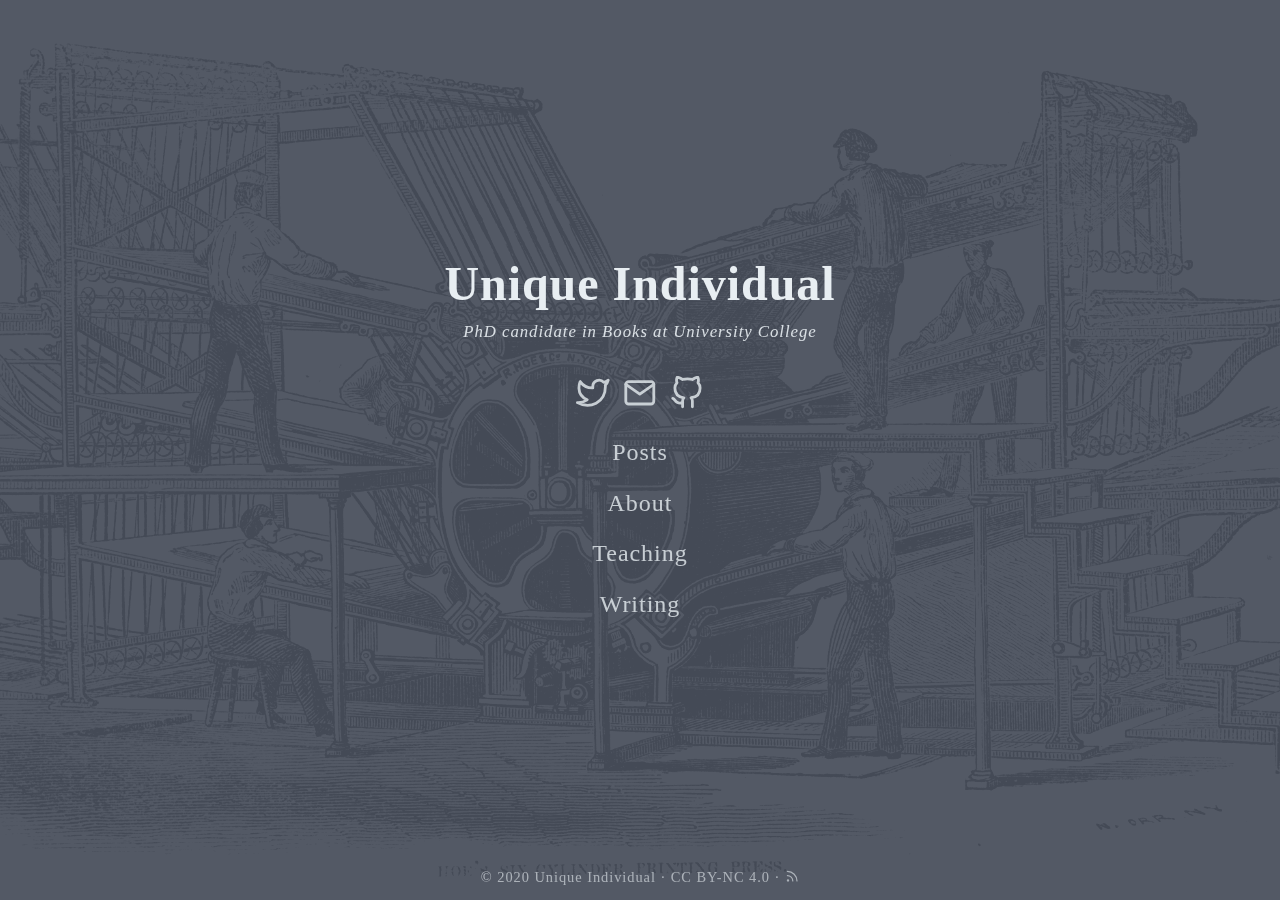
<file: index.html>
<!DOCTYPE html>
<html lang="en-us">

<head>
	<meta name="generator" content="Hugo 0.68.3" />
	<meta charset="UTF-8">
	<meta name="viewport" content="width=device-width, initial-scale=1.0">
	<meta http-equiv="X-UA-Compatible" content="ie=edge">
	<meta name="theme-color" content="#494f5c">
	<meta name="msapplication-TileColor" content="#494f5c">
<meta itemprop="name" content="Unique Individual">
<meta itemprop="description" content=""><meta property="og:title" content="Unique Individual" />
<meta property="og:description" content="" />
<meta property="og:type" content="website" />
<meta property="og:url" content="https://azl-test.github.io/" />
<meta property="og:updated_time" content="2020-02-18T16:29:14-05:00" />
<meta name="twitter:card" content="summary"/>
<meta name="twitter:title" content="Unique Individual"/>
<meta name="twitter:description" content=""/>


	
	<title>Unique Individual</title>
	<link rel="alternate" type="application/rss+xml" href="https://azl-test.github.io/index.xml" title="Unique Individual" />
	<link rel="stylesheet" href="https://azl-test.github.io/css/style.min.10100b4991b1752adf65e9f98d3289d9d4f69ef1ac0e769ec2768b72f749d157.css" integrity="sha256-EBALSZGxdSrfZen5jTKJ2dT2nvGsDnaewnaLcvdJ0Vc=" crossorigin="anonymous">
	<style>.bg-img {background-image: url('/Hoe%27s_six-cylinder_press.png');}</style>

	<style>.bg-img {background-image: url('/Hoe%27s_six-cylinder_press.png');}</style></head>

<body id="page">
	
	<div class="bg-img"></div>
	<div id="spotlight" class="animated fadeIn">
		<div id="home-center">
			<h1 id="home-title">Unique Individual</h1>
			<p id="home-subtitle">PhD candidate in Books at University College</p>
			<div id="home-social">
				<a href="https://twitter.com/" target="_blank" rel="noopener me" title="Twitter"><svg xmlns="http://www.w3.org/2000/svg" class="feather" width="24" height="24" viewBox="0 0 24 24" fill="none" stroke="currentColor" stroke-width="2" stroke-linecap="round" stroke-linejoin="round"><path d="M23 3a10.9 10.9 0 0 1-3.14 1.53 4.48 4.48 0 0 0-7.86 3v1A10.66 10.66 0 0 1 3 4s-4 9 5 13a11.64 11.64 0 0 1-7 2c9 5 20 0 20-11.5a4.5 4.5 0 0 0-.08-.83A7.72 7.72 0 0 0 23 3z"></path></svg></a><a href="alex.h.leslie@rutgers.edu" target="_blank" rel="noopener me" title="Email"><svg xmlns="http://www.w3.org/2000/svg" class="feather" width="24" height="24" viewBox="0 0 24 24" fill="none" stroke="currentColor" stroke-width="2" stroke-linecap="round" stroke-linejoin="round"><path d="M4 4h16c1.1 0 2 .9 2 2v12c0 1.1-.9 2-2 2H4c-1.1 0-2-.9-2-2V6c0-1.1.9-2 2-2z"></path><polyline points="22,6 12,13 2,6"></polyline></svg></a><a href="https://github.com/azl-test/" target="_blank" rel="noopener me" title="Github"><svg xmlns="http://www.w3.org/2000/svg" class="feather" width="24" height="24" viewBox="0 0 24 24" fill="none" stroke="currentColor" stroke-width="2" stroke-linecap="round" stroke-linejoin="round"><path d="M9 19c-5 1.5-5-2.5-7-3m14 6v-3.87a3.37 3.37 0 0 0-.94-2.61c3.14-.35 6.44-1.54 6.44-7A5.44 5.44 0 0 0 20 4.77 5.07 5.07 0 0 0 19.91 1S18.73.65 16 2.48a13.38 13.38 0 0 0-7 0C6.27.65 5.09 1 5.09 1A5.07 5.07 0 0 0 5 4.77a5.44 5.44 0 0 0-1.5 3.78c0 5.42 3.3 6.61 6.44 7A3.37 3.37 0 0 0 9 18.13V22"></path></svg></a>
			</div>
			<nav id="home-nav" class="site-nav">
				
				<a href="https://azl-test.github.io/posts/">Posts</a>
				<a href="https://azl-test.github.io/about">About</a>
				<a href="https://azl-test.github.io/teaching">Teaching</a>
				<a href="https://azl-test.github.io/writing">Writing</a>

			</nav>
		</div>
		<div id="home-footer">
			<p>
				&copy; 2020 <a href="https://azl-test.github.io/">Unique Individual</a> &#183; <a href="https://creativecommons.org/licenses/by-nc/4.0/" target="_blank" rel="noopener">CC BY-NC 4.0</a> &#183; <a href="https://azl-test.github.io/posts/index.xml" target="_blank" title="rss"><svg xmlns="http://www.w3.org/2000/svg" width="24" height="24" viewBox="0 0 24 24" fill="none" stroke="currentColor" stroke-width="2" stroke-linecap="round" stroke-linejoin="round" class="feather feather-rss"><path d="M4 11a9 9 0 0 1 9 9"></path><path d="M4 4a16 16 0 0 1 16 16"></path><circle cx="5" cy="19" r="1"></circle></svg></a>
			</p>
		</div>
	</div>


	<script src="https://azl-test.github.io/js/bundle.min.4a9a0ac3d2217822c7865b4161e6c2a71de1d70492264337755427898dd718f6.js" integrity="sha256-SpoKw9IheCLHhltBYebCpx3h1wSSJkM3dVQniY3XGPY=" crossorigin="anonymous"></script>
	

	<div class="bg-img"></div>
</body>

</html>
</file>
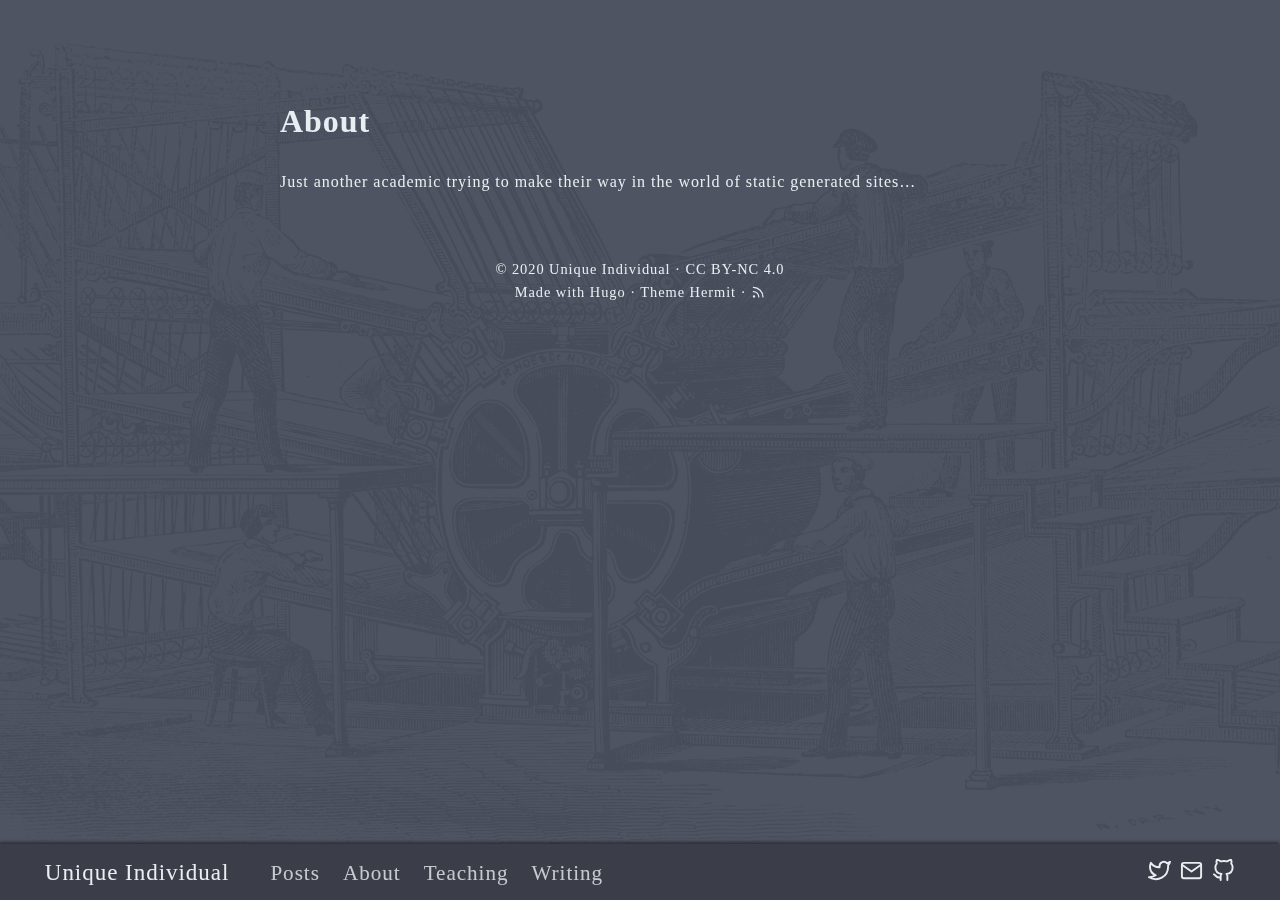
<file: about/index.html>
<!DOCTYPE html>
<html lang="en-us">

<head>
	<meta charset="UTF-8">
	<meta name="viewport" content="width=device-width, initial-scale=1.0">
	<meta http-equiv="X-UA-Compatible" content="ie=edge">
	<meta name="theme-color" content="#494f5c">
	<meta name="msapplication-TileColor" content="#494f5c">
<meta itemprop="name" content="About">
<meta itemprop="description" content="Just another academic trying to make their way in the world of static generated sites&hellip;">
<meta itemprop="datePublished" content="2020-02-18T16:29:14-05:00" />
<meta itemprop="dateModified" content="2020-02-18T16:29:14-05:00" />
<meta itemprop="wordCount" content="15">



<meta itemprop="keywords" content="" /><meta property="og:title" content="About" />
<meta property="og:description" content="Just another academic trying to make their way in the world of static generated sites&hellip;" />
<meta property="og:type" content="article" />
<meta property="og:url" content="https://azl-test.github.io/about/" />
<meta property="article:published_time" content="2020-02-18T16:29:14-05:00" />
<meta property="article:modified_time" content="2020-02-18T16:29:14-05:00" />
<meta name="twitter:card" content="summary"/>
<meta name="twitter:title" content="About"/>
<meta name="twitter:description" content="Just another academic trying to make their way in the world of static generated sites&hellip;"/>


	
	<title>About</title>
	<link rel="stylesheet" href="https://azl-test.github.io/css/style.min.10100b4991b1752adf65e9f98d3289d9d4f69ef1ac0e769ec2768b72f749d157.css" integrity="sha256-EBALSZGxdSrfZen5jTKJ2dT2nvGsDnaewnaLcvdJ0Vc=" crossorigin="anonymous">
	

	<style>.bg-img {background-image: url('/Hoe%27s_six-cylinder_press.png');}</style></head>

<body id="page">
	
	<header id="site-header" class="animated slideInUp faster">
		<div class="hdr-wrapper section-inner">
			<div class="hdr-left">
				<div class="site-branding">
					<a href="https://azl-test.github.io/">Unique Individual</a>
				</div>
				<nav class="site-nav hide-in-mobile">
					
				<a href="https://azl-test.github.io/posts/">Posts</a>
				<a href="https://azl-test.github.io/about">About</a>
				<a href="https://azl-test.github.io/teaching">Teaching</a>
				<a href="https://azl-test.github.io/writing">Writing</a>

				</nav>
			</div>
			<div class="hdr-right hdr-icons">
				<span class="hdr-social hide-in-mobile"><a href="https://twitter.com/" target="_blank" rel="noopener me" title="Twitter"><svg xmlns="http://www.w3.org/2000/svg" class="feather" width="24" height="24" viewBox="0 0 24 24" fill="none" stroke="currentColor" stroke-width="2" stroke-linecap="round" stroke-linejoin="round"><path d="M23 3a10.9 10.9 0 0 1-3.14 1.53 4.48 4.48 0 0 0-7.86 3v1A10.66 10.66 0 0 1 3 4s-4 9 5 13a11.64 11.64 0 0 1-7 2c9 5 20 0 20-11.5a4.5 4.5 0 0 0-.08-.83A7.72 7.72 0 0 0 23 3z"></path></svg></a><a href="alex.h.leslie@rutgers.edu" target="_blank" rel="noopener me" title="Email"><svg xmlns="http://www.w3.org/2000/svg" class="feather" width="24" height="24" viewBox="0 0 24 24" fill="none" stroke="currentColor" stroke-width="2" stroke-linecap="round" stroke-linejoin="round"><path d="M4 4h16c1.1 0 2 .9 2 2v12c0 1.1-.9 2-2 2H4c-1.1 0-2-.9-2-2V6c0-1.1.9-2 2-2z"></path><polyline points="22,6 12,13 2,6"></polyline></svg></a><a href="https://github.com/azl-test/" target="_blank" rel="noopener me" title="Github"><svg xmlns="http://www.w3.org/2000/svg" class="feather" width="24" height="24" viewBox="0 0 24 24" fill="none" stroke="currentColor" stroke-width="2" stroke-linecap="round" stroke-linejoin="round"><path d="M9 19c-5 1.5-5-2.5-7-3m14 6v-3.87a3.37 3.37 0 0 0-.94-2.61c3.14-.35 6.44-1.54 6.44-7A5.44 5.44 0 0 0 20 4.77 5.07 5.07 0 0 0 19.91 1S18.73.65 16 2.48a13.38 13.38 0 0 0-7 0C6.27.65 5.09 1 5.09 1A5.07 5.07 0 0 0 5 4.77a5.44 5.44 0 0 0-1.5 3.78c0 5.42 3.3 6.61 6.44 7A3.37 3.37 0 0 0 9 18.13V22"></path></svg></a></span><button id="menu-btn" class="hdr-btn" title="Menu"><svg xmlns="http://www.w3.org/2000/svg" width="24" height="24" viewBox="0 0 24 24" fill="none" stroke="currentColor" stroke-width="2" stroke-linecap="round" stroke-linejoin="round" class="feather feather-menu"><line x1="3" y1="12" x2="21" y2="12"></line><line x1="3" y1="6" x2="21" y2="6"></line><line x1="3" y1="18" x2="21" y2="18"></line></svg></button>
			</div>
		</div>
	</header>
	<div id="mobile-menu" class="animated fast">
		<ul>
			<li><a href="https://azl-test.github.io/posts/">Posts</a></li>
			<li><a href="https://azl-test.github.io/about">About</a></li>
			<li><a href="https://azl-test.github.io/teaching">Teaching</a></li>
			<li><a href="https://azl-test.github.io/writing">Writing</a></li>
		</ul>
	</div>


	<main class="site-main section-inner thin animated fadeIn faster">
		<h1>About</h1>
		<div class="content">
			<p>Just another academic trying to make their way in the world of static generated sites&hellip;</p>

		</div>
	</main>

	<footer id="site-footer" class="section-inner thin animated fadeIn faster">
		<p>&copy; 2020 <a href="https://azl-test.github.io/">Unique Individual</a> &#183; <a href="https://creativecommons.org/licenses/by-nc/4.0/" target="_blank" rel="noopener">CC BY-NC 4.0</a></p>
		<p>
			Made with <a href="https://gohugo.io/" target="_blank" rel="noopener">Hugo</a> &#183; Theme <a href="https://github.com/Track3/hermit" target="_blank" rel="noopener">Hermit</a> &#183; <a href="https://azl-test.github.io/posts/index.xml" target="_blank" title="rss"><svg xmlns="http://www.w3.org/2000/svg" width="24" height="24" viewBox="0 0 24 24" fill="none" stroke="currentColor" stroke-width="2" stroke-linecap="round" stroke-linejoin="round" class="feather feather-rss"><path d="M4 11a9 9 0 0 1 9 9"></path><path d="M4 4a16 16 0 0 1 16 16"></path><circle cx="5" cy="19" r="1"></circle></svg></a>
		</p>
	</footer>



	<script src="https://azl-test.github.io/js/bundle.min.4a9a0ac3d2217822c7865b4161e6c2a71de1d70492264337755427898dd718f6.js" integrity="sha256-SpoKw9IheCLHhltBYebCpx3h1wSSJkM3dVQniY3XGPY=" crossorigin="anonymous"></script>
	

	<div class="bg-img"></div>
</body>

</html>
</file>
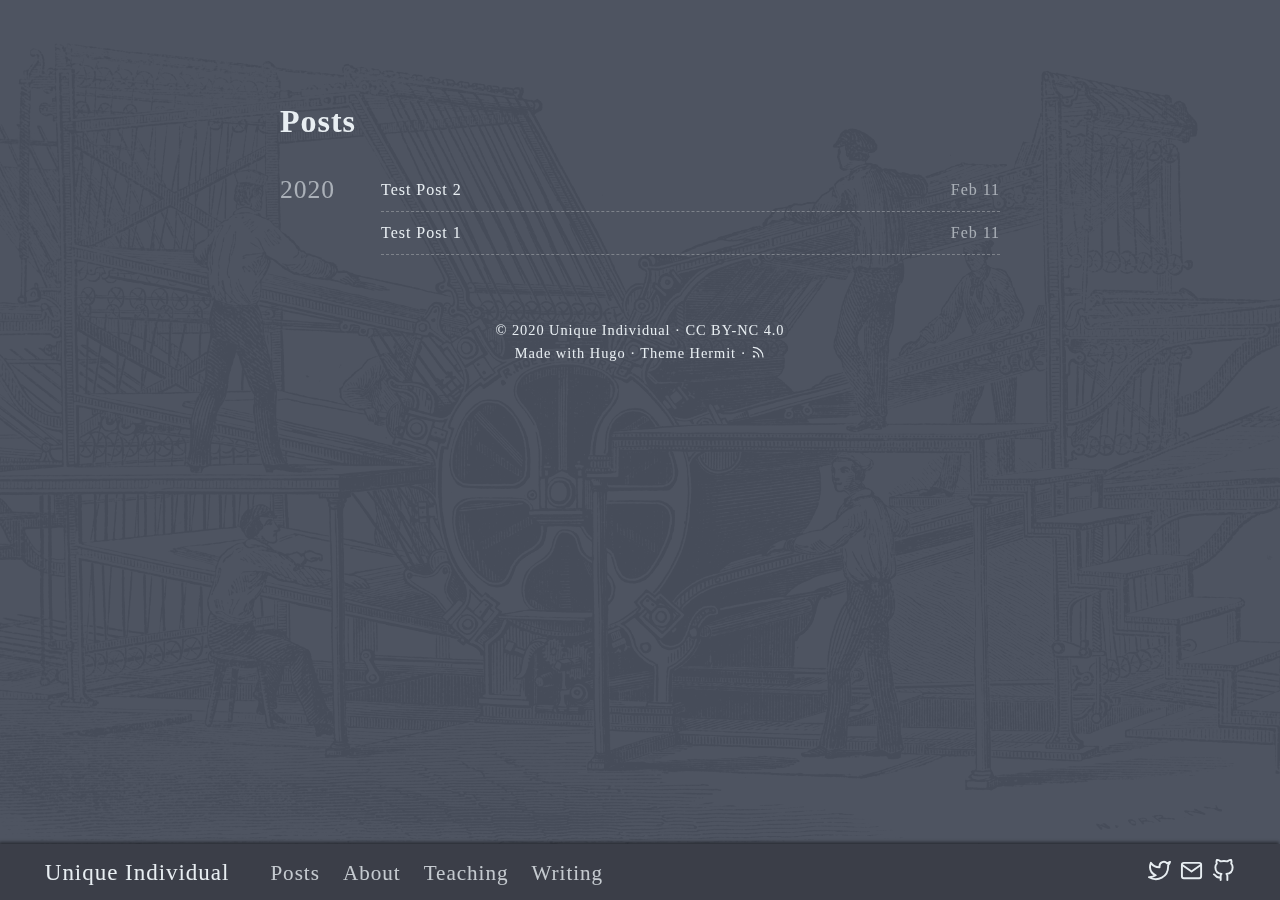
<file: posts/index.html>
<!DOCTYPE html>
<html lang="en-us">

<head>
	<meta charset="UTF-8">
	<meta name="viewport" content="width=device-width, initial-scale=1.0">
	<meta http-equiv="X-UA-Compatible" content="ie=edge">
	<meta name="theme-color" content="#494f5c">
	<meta name="msapplication-TileColor" content="#494f5c">
<meta itemprop="name" content="Posts">
<meta itemprop="description" content=""><meta property="og:title" content="Posts" />
<meta property="og:description" content="" />
<meta property="og:type" content="website" />
<meta property="og:url" content="https://azl-test.github.io/posts/" />
<meta property="og:updated_time" content="2020-02-11T10:51:01-05:00" />
<meta name="twitter:card" content="summary"/>
<meta name="twitter:title" content="Posts"/>
<meta name="twitter:description" content=""/>


	
	<title>Posts</title>
	<link rel="alternate" type="application/rss+xml" href="https://azl-test.github.io/posts/index.xml" title="Posts" />
	<link rel="stylesheet" href="https://azl-test.github.io/css/style.min.10100b4991b1752adf65e9f98d3289d9d4f69ef1ac0e769ec2768b72f749d157.css" integrity="sha256-EBALSZGxdSrfZen5jTKJ2dT2nvGsDnaewnaLcvdJ0Vc=" crossorigin="anonymous">

	<style>.bg-img {background-image: url('/Hoe%27s_six-cylinder_press.png');}</style></head>

<body id="page">
	
	<header id="site-header" class="animated slideInUp faster">
		<div class="hdr-wrapper section-inner">
			<div class="hdr-left">
				<div class="site-branding">
					<a href="https://azl-test.github.io/">Unique Individual</a>
				</div>
				<nav class="site-nav hide-in-mobile">
					
				<a href="https://azl-test.github.io/posts/">Posts</a>
				<a href="https://azl-test.github.io/about">About</a>
				<a href="https://azl-test.github.io/teaching">Teaching</a>
				<a href="https://azl-test.github.io/writing">Writing</a>

				</nav>
			</div>
			<div class="hdr-right hdr-icons">
				<span class="hdr-social hide-in-mobile"><a href="https://twitter.com/" target="_blank" rel="noopener me" title="Twitter"><svg xmlns="http://www.w3.org/2000/svg" class="feather" width="24" height="24" viewBox="0 0 24 24" fill="none" stroke="currentColor" stroke-width="2" stroke-linecap="round" stroke-linejoin="round"><path d="M23 3a10.9 10.9 0 0 1-3.14 1.53 4.48 4.48 0 0 0-7.86 3v1A10.66 10.66 0 0 1 3 4s-4 9 5 13a11.64 11.64 0 0 1-7 2c9 5 20 0 20-11.5a4.5 4.5 0 0 0-.08-.83A7.72 7.72 0 0 0 23 3z"></path></svg></a><a href="alex.h.leslie@rutgers.edu" target="_blank" rel="noopener me" title="Email"><svg xmlns="http://www.w3.org/2000/svg" class="feather" width="24" height="24" viewBox="0 0 24 24" fill="none" stroke="currentColor" stroke-width="2" stroke-linecap="round" stroke-linejoin="round"><path d="M4 4h16c1.1 0 2 .9 2 2v12c0 1.1-.9 2-2 2H4c-1.1 0-2-.9-2-2V6c0-1.1.9-2 2-2z"></path><polyline points="22,6 12,13 2,6"></polyline></svg></a><a href="https://github.com/azl-test/" target="_blank" rel="noopener me" title="Github"><svg xmlns="http://www.w3.org/2000/svg" class="feather" width="24" height="24" viewBox="0 0 24 24" fill="none" stroke="currentColor" stroke-width="2" stroke-linecap="round" stroke-linejoin="round"><path d="M9 19c-5 1.5-5-2.5-7-3m14 6v-3.87a3.37 3.37 0 0 0-.94-2.61c3.14-.35 6.44-1.54 6.44-7A5.44 5.44 0 0 0 20 4.77 5.07 5.07 0 0 0 19.91 1S18.73.65 16 2.48a13.38 13.38 0 0 0-7 0C6.27.65 5.09 1 5.09 1A5.07 5.07 0 0 0 5 4.77a5.44 5.44 0 0 0-1.5 3.78c0 5.42 3.3 6.61 6.44 7A3.37 3.37 0 0 0 9 18.13V22"></path></svg></a></span><button id="menu-btn" class="hdr-btn" title="Menu"><svg xmlns="http://www.w3.org/2000/svg" width="24" height="24" viewBox="0 0 24 24" fill="none" stroke="currentColor" stroke-width="2" stroke-linecap="round" stroke-linejoin="round" class="feather feather-menu"><line x1="3" y1="12" x2="21" y2="12"></line><line x1="3" y1="6" x2="21" y2="6"></line><line x1="3" y1="18" x2="21" y2="18"></line></svg></button>
			</div>
		</div>
	</header>
	<div id="mobile-menu" class="animated fast">
		<ul>
			<li><a href="https://azl-test.github.io/posts/">Posts</a></li>
			<li><a href="https://azl-test.github.io/about">About</a></li>
			<li><a href="https://azl-test.github.io/teaching">Teaching</a></li>
			<li><a href="https://azl-test.github.io/writing">Writing</a></li>
		</ul>
	</div>


	<main class="site-main section-inner thin animated fadeIn faster">
		<h1>Posts</h1>
		<div class="posts-group">
			<div class="post-year" id="2020">2020</div>
			<ul class="posts-list">
				<li class="post-item">
					<a href="https://azl-test.github.io/posts/test-post-2/">
						<span class="post-title">Test Post 2</span>
						<span class="post-day">Feb 11</span>
					</a>
				</li>
				<li class="post-item">
					<a href="https://azl-test.github.io/posts/test-post-1/">
						<span class="post-title">Test Post 1</span>
						<span class="post-day">Feb 11</span>
					</a>
				</li>
			</ul>
		</div>
	</main>

	<footer id="site-footer" class="section-inner thin animated fadeIn faster">
		<p>&copy; 2020 <a href="https://azl-test.github.io/">Unique Individual</a> &#183; <a href="https://creativecommons.org/licenses/by-nc/4.0/" target="_blank" rel="noopener">CC BY-NC 4.0</a></p>
		<p>
			Made with <a href="https://gohugo.io/" target="_blank" rel="noopener">Hugo</a> &#183; Theme <a href="https://github.com/Track3/hermit" target="_blank" rel="noopener">Hermit</a> &#183; <a href="https://azl-test.github.io/posts/index.xml" target="_blank" title="rss"><svg xmlns="http://www.w3.org/2000/svg" width="24" height="24" viewBox="0 0 24 24" fill="none" stroke="currentColor" stroke-width="2" stroke-linecap="round" stroke-linejoin="round" class="feather feather-rss"><path d="M4 11a9 9 0 0 1 9 9"></path><path d="M4 4a16 16 0 0 1 16 16"></path><circle cx="5" cy="19" r="1"></circle></svg></a>
		</p>
	</footer>



	<script src="https://azl-test.github.io/js/bundle.min.4a9a0ac3d2217822c7865b4161e6c2a71de1d70492264337755427898dd718f6.js" integrity="sha256-SpoKw9IheCLHhltBYebCpx3h1wSSJkM3dVQniY3XGPY=" crossorigin="anonymous"></script>
	

	<div class="bg-img"></div>
</body>

</html>
</file>
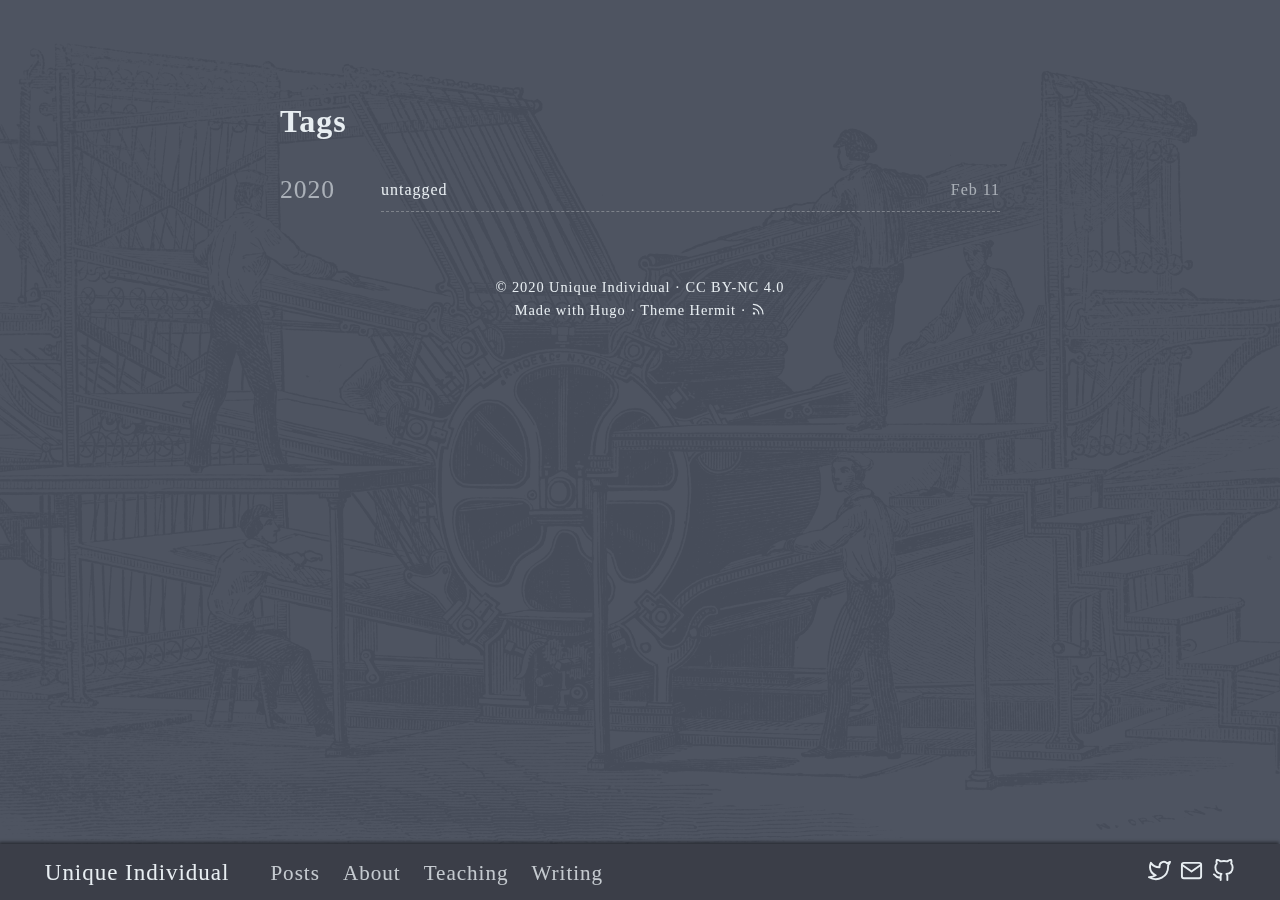
<file: tags/index.html>
<!DOCTYPE html>
<html lang="en-us">

<head>
	<meta charset="UTF-8">
	<meta name="viewport" content="width=device-width, initial-scale=1.0">
	<meta http-equiv="X-UA-Compatible" content="ie=edge">
	<meta name="theme-color" content="#494f5c">
	<meta name="msapplication-TileColor" content="#494f5c">
<meta itemprop="name" content="Tags">
<meta itemprop="description" content=""><meta property="og:title" content="Tags" />
<meta property="og:description" content="" />
<meta property="og:type" content="website" />
<meta property="og:url" content="https://azl-test.github.io/tags/" />
<meta property="og:updated_time" content="2020-02-11T10:51:01-05:00" />
<meta name="twitter:card" content="summary"/>
<meta name="twitter:title" content="Tags"/>
<meta name="twitter:description" content=""/>


	
	<title>Tags</title>
	<link rel="alternate" type="application/rss+xml" href="https://azl-test.github.io/tags/index.xml" title="Tags" />
	<link rel="stylesheet" href="https://azl-test.github.io/css/style.min.10100b4991b1752adf65e9f98d3289d9d4f69ef1ac0e769ec2768b72f749d157.css" integrity="sha256-EBALSZGxdSrfZen5jTKJ2dT2nvGsDnaewnaLcvdJ0Vc=" crossorigin="anonymous">

	<style>.bg-img {background-image: url('/Hoe%27s_six-cylinder_press.png');}</style></head>

<body id="page">
	
	<header id="site-header" class="animated slideInUp faster">
		<div class="hdr-wrapper section-inner">
			<div class="hdr-left">
				<div class="site-branding">
					<a href="https://azl-test.github.io/">Unique Individual</a>
				</div>
				<nav class="site-nav hide-in-mobile">
					
				<a href="https://azl-test.github.io/posts/">Posts</a>
				<a href="https://azl-test.github.io/about">About</a>
				<a href="https://azl-test.github.io/teaching">Teaching</a>
				<a href="https://azl-test.github.io/writing">Writing</a>

				</nav>
			</div>
			<div class="hdr-right hdr-icons">
				<span class="hdr-social hide-in-mobile"><a href="https://twitter.com/" target="_blank" rel="noopener me" title="Twitter"><svg xmlns="http://www.w3.org/2000/svg" class="feather" width="24" height="24" viewBox="0 0 24 24" fill="none" stroke="currentColor" stroke-width="2" stroke-linecap="round" stroke-linejoin="round"><path d="M23 3a10.9 10.9 0 0 1-3.14 1.53 4.48 4.48 0 0 0-7.86 3v1A10.66 10.66 0 0 1 3 4s-4 9 5 13a11.64 11.64 0 0 1-7 2c9 5 20 0 20-11.5a4.5 4.5 0 0 0-.08-.83A7.72 7.72 0 0 0 23 3z"></path></svg></a><a href="alex.h.leslie@rutgers.edu" target="_blank" rel="noopener me" title="Email"><svg xmlns="http://www.w3.org/2000/svg" class="feather" width="24" height="24" viewBox="0 0 24 24" fill="none" stroke="currentColor" stroke-width="2" stroke-linecap="round" stroke-linejoin="round"><path d="M4 4h16c1.1 0 2 .9 2 2v12c0 1.1-.9 2-2 2H4c-1.1 0-2-.9-2-2V6c0-1.1.9-2 2-2z"></path><polyline points="22,6 12,13 2,6"></polyline></svg></a><a href="https://github.com/azl-test/" target="_blank" rel="noopener me" title="Github"><svg xmlns="http://www.w3.org/2000/svg" class="feather" width="24" height="24" viewBox="0 0 24 24" fill="none" stroke="currentColor" stroke-width="2" stroke-linecap="round" stroke-linejoin="round"><path d="M9 19c-5 1.5-5-2.5-7-3m14 6v-3.87a3.37 3.37 0 0 0-.94-2.61c3.14-.35 6.44-1.54 6.44-7A5.44 5.44 0 0 0 20 4.77 5.07 5.07 0 0 0 19.91 1S18.73.65 16 2.48a13.38 13.38 0 0 0-7 0C6.27.65 5.09 1 5.09 1A5.07 5.07 0 0 0 5 4.77a5.44 5.44 0 0 0-1.5 3.78c0 5.42 3.3 6.61 6.44 7A3.37 3.37 0 0 0 9 18.13V22"></path></svg></a></span><button id="menu-btn" class="hdr-btn" title="Menu"><svg xmlns="http://www.w3.org/2000/svg" width="24" height="24" viewBox="0 0 24 24" fill="none" stroke="currentColor" stroke-width="2" stroke-linecap="round" stroke-linejoin="round" class="feather feather-menu"><line x1="3" y1="12" x2="21" y2="12"></line><line x1="3" y1="6" x2="21" y2="6"></line><line x1="3" y1="18" x2="21" y2="18"></line></svg></button>
			</div>
		</div>
	</header>
	<div id="mobile-menu" class="animated fast">
		<ul>
			<li><a href="https://azl-test.github.io/posts/">Posts</a></li>
			<li><a href="https://azl-test.github.io/about">About</a></li>
			<li><a href="https://azl-test.github.io/teaching">Teaching</a></li>
			<li><a href="https://azl-test.github.io/writing">Writing</a></li>
		</ul>
	</div>


	<main class="site-main section-inner thin animated fadeIn faster">
		<h1>Tags</h1>
		<div class="posts-group">
			<div class="post-year" id="2020">2020</div>
			<ul class="posts-list">
				<li class="post-item">
					<a href="https://azl-test.github.io/tags/untagged/">
						<span class="post-title">untagged</span>
						<span class="post-day">Feb 11</span>
					</a>
				</li>
			</ul>
		</div>
	</main>

	<footer id="site-footer" class="section-inner thin animated fadeIn faster">
		<p>&copy; 2020 <a href="https://azl-test.github.io/">Unique Individual</a> &#183; <a href="https://creativecommons.org/licenses/by-nc/4.0/" target="_blank" rel="noopener">CC BY-NC 4.0</a></p>
		<p>
			Made with <a href="https://gohugo.io/" target="_blank" rel="noopener">Hugo</a> &#183; Theme <a href="https://github.com/Track3/hermit" target="_blank" rel="noopener">Hermit</a> &#183; <a href="https://azl-test.github.io/posts/index.xml" target="_blank" title="rss"><svg xmlns="http://www.w3.org/2000/svg" width="24" height="24" viewBox="0 0 24 24" fill="none" stroke="currentColor" stroke-width="2" stroke-linecap="round" stroke-linejoin="round" class="feather feather-rss"><path d="M4 11a9 9 0 0 1 9 9"></path><path d="M4 4a16 16 0 0 1 16 16"></path><circle cx="5" cy="19" r="1"></circle></svg></a>
		</p>
	</footer>



	<script src="https://azl-test.github.io/js/bundle.min.4a9a0ac3d2217822c7865b4161e6c2a71de1d70492264337755427898dd718f6.js" integrity="sha256-SpoKw9IheCLHhltBYebCpx3h1wSSJkM3dVQniY3XGPY=" crossorigin="anonymous"></script>
	

	<div class="bg-img"></div>
</body>

</html>
</file>
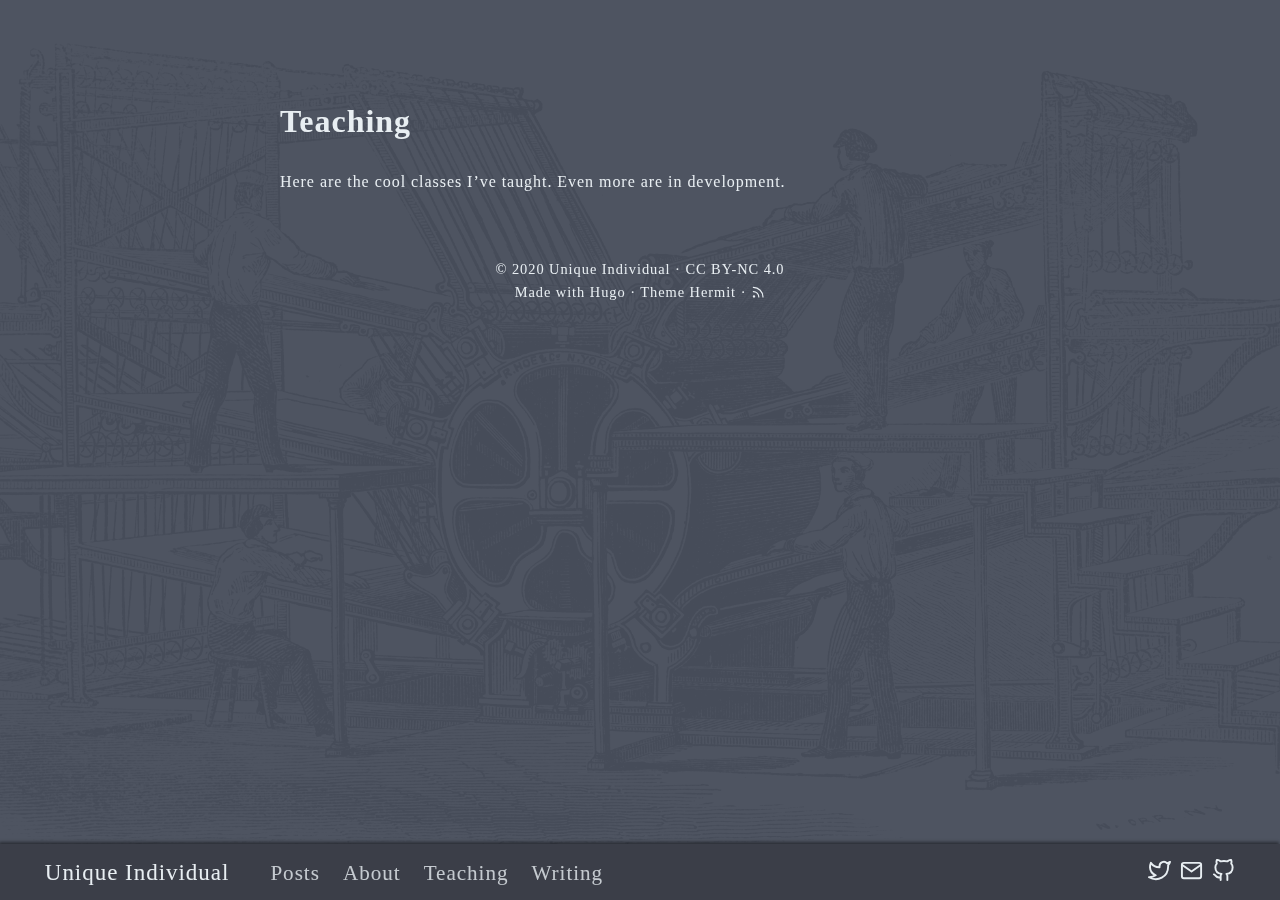
<file: teaching/index.html>
<!DOCTYPE html>
<html lang="en-us">

<head>
	<meta charset="UTF-8">
	<meta name="viewport" content="width=device-width, initial-scale=1.0">
	<meta http-equiv="X-UA-Compatible" content="ie=edge">
	<meta name="theme-color" content="#494f5c">
	<meta name="msapplication-TileColor" content="#494f5c">
<meta itemprop="name" content="Teaching">
<meta itemprop="description" content="Here are the cool classes I&rsquo;ve taught. Even more are in development.">
<meta itemprop="datePublished" content="2020-02-11T10:51:16-05:00" />
<meta itemprop="dateModified" content="2020-02-11T10:51:16-05:00" />
<meta itemprop="wordCount" content="12">



<meta itemprop="keywords" content="" /><meta property="og:title" content="Teaching" />
<meta property="og:description" content="Here are the cool classes I&rsquo;ve taught. Even more are in development." />
<meta property="og:type" content="article" />
<meta property="og:url" content="https://azl-test.github.io/teaching/" />
<meta property="article:published_time" content="2020-02-11T10:51:16-05:00" />
<meta property="article:modified_time" content="2020-02-11T10:51:16-05:00" />
<meta name="twitter:card" content="summary"/>
<meta name="twitter:title" content="Teaching"/>
<meta name="twitter:description" content="Here are the cool classes I&rsquo;ve taught. Even more are in development."/>


	
	<title>Teaching</title>
	<link rel="stylesheet" href="https://azl-test.github.io/css/style.min.10100b4991b1752adf65e9f98d3289d9d4f69ef1ac0e769ec2768b72f749d157.css" integrity="sha256-EBALSZGxdSrfZen5jTKJ2dT2nvGsDnaewnaLcvdJ0Vc=" crossorigin="anonymous">
	

	<style>.bg-img {background-image: url('/Hoe%27s_six-cylinder_press.png');}</style></head>

<body id="page">
	
	<header id="site-header" class="animated slideInUp faster">
		<div class="hdr-wrapper section-inner">
			<div class="hdr-left">
				<div class="site-branding">
					<a href="https://azl-test.github.io/">Unique Individual</a>
				</div>
				<nav class="site-nav hide-in-mobile">
					
				<a href="https://azl-test.github.io/posts/">Posts</a>
				<a href="https://azl-test.github.io/about">About</a>
				<a href="https://azl-test.github.io/teaching">Teaching</a>
				<a href="https://azl-test.github.io/writing">Writing</a>

				</nav>
			</div>
			<div class="hdr-right hdr-icons">
				<span class="hdr-social hide-in-mobile"><a href="https://twitter.com/" target="_blank" rel="noopener me" title="Twitter"><svg xmlns="http://www.w3.org/2000/svg" class="feather" width="24" height="24" viewBox="0 0 24 24" fill="none" stroke="currentColor" stroke-width="2" stroke-linecap="round" stroke-linejoin="round"><path d="M23 3a10.9 10.9 0 0 1-3.14 1.53 4.48 4.48 0 0 0-7.86 3v1A10.66 10.66 0 0 1 3 4s-4 9 5 13a11.64 11.64 0 0 1-7 2c9 5 20 0 20-11.5a4.5 4.5 0 0 0-.08-.83A7.72 7.72 0 0 0 23 3z"></path></svg></a><a href="alex.h.leslie@rutgers.edu" target="_blank" rel="noopener me" title="Email"><svg xmlns="http://www.w3.org/2000/svg" class="feather" width="24" height="24" viewBox="0 0 24 24" fill="none" stroke="currentColor" stroke-width="2" stroke-linecap="round" stroke-linejoin="round"><path d="M4 4h16c1.1 0 2 .9 2 2v12c0 1.1-.9 2-2 2H4c-1.1 0-2-.9-2-2V6c0-1.1.9-2 2-2z"></path><polyline points="22,6 12,13 2,6"></polyline></svg></a><a href="https://github.com/azl-test/" target="_blank" rel="noopener me" title="Github"><svg xmlns="http://www.w3.org/2000/svg" class="feather" width="24" height="24" viewBox="0 0 24 24" fill="none" stroke="currentColor" stroke-width="2" stroke-linecap="round" stroke-linejoin="round"><path d="M9 19c-5 1.5-5-2.5-7-3m14 6v-3.87a3.37 3.37 0 0 0-.94-2.61c3.14-.35 6.44-1.54 6.44-7A5.44 5.44 0 0 0 20 4.77 5.07 5.07 0 0 0 19.91 1S18.73.65 16 2.48a13.38 13.38 0 0 0-7 0C6.27.65 5.09 1 5.09 1A5.07 5.07 0 0 0 5 4.77a5.44 5.44 0 0 0-1.5 3.78c0 5.42 3.3 6.61 6.44 7A3.37 3.37 0 0 0 9 18.13V22"></path></svg></a></span><button id="menu-btn" class="hdr-btn" title="Menu"><svg xmlns="http://www.w3.org/2000/svg" width="24" height="24" viewBox="0 0 24 24" fill="none" stroke="currentColor" stroke-width="2" stroke-linecap="round" stroke-linejoin="round" class="feather feather-menu"><line x1="3" y1="12" x2="21" y2="12"></line><line x1="3" y1="6" x2="21" y2="6"></line><line x1="3" y1="18" x2="21" y2="18"></line></svg></button>
			</div>
		</div>
	</header>
	<div id="mobile-menu" class="animated fast">
		<ul>
			<li><a href="https://azl-test.github.io/posts/">Posts</a></li>
			<li><a href="https://azl-test.github.io/about">About</a></li>
			<li><a href="https://azl-test.github.io/teaching">Teaching</a></li>
			<li><a href="https://azl-test.github.io/writing">Writing</a></li>
		</ul>
	</div>


	<main class="site-main section-inner thin animated fadeIn faster">
		<h1>Teaching</h1>
		<div class="content">
			<p>Here are the cool classes I&rsquo;ve taught. Even more are in development.</p>

		</div>
	</main>

	<footer id="site-footer" class="section-inner thin animated fadeIn faster">
		<p>&copy; 2020 <a href="https://azl-test.github.io/">Unique Individual</a> &#183; <a href="https://creativecommons.org/licenses/by-nc/4.0/" target="_blank" rel="noopener">CC BY-NC 4.0</a></p>
		<p>
			Made with <a href="https://gohugo.io/" target="_blank" rel="noopener">Hugo</a> &#183; Theme <a href="https://github.com/Track3/hermit" target="_blank" rel="noopener">Hermit</a> &#183; <a href="https://azl-test.github.io/posts/index.xml" target="_blank" title="rss"><svg xmlns="http://www.w3.org/2000/svg" width="24" height="24" viewBox="0 0 24 24" fill="none" stroke="currentColor" stroke-width="2" stroke-linecap="round" stroke-linejoin="round" class="feather feather-rss"><path d="M4 11a9 9 0 0 1 9 9"></path><path d="M4 4a16 16 0 0 1 16 16"></path><circle cx="5" cy="19" r="1"></circle></svg></a>
		</p>
	</footer>



	<script src="https://azl-test.github.io/js/bundle.min.4a9a0ac3d2217822c7865b4161e6c2a71de1d70492264337755427898dd718f6.js" integrity="sha256-SpoKw9IheCLHhltBYebCpx3h1wSSJkM3dVQniY3XGPY=" crossorigin="anonymous"></script>
	

	<div class="bg-img"></div>
</body>

</html>
</file>
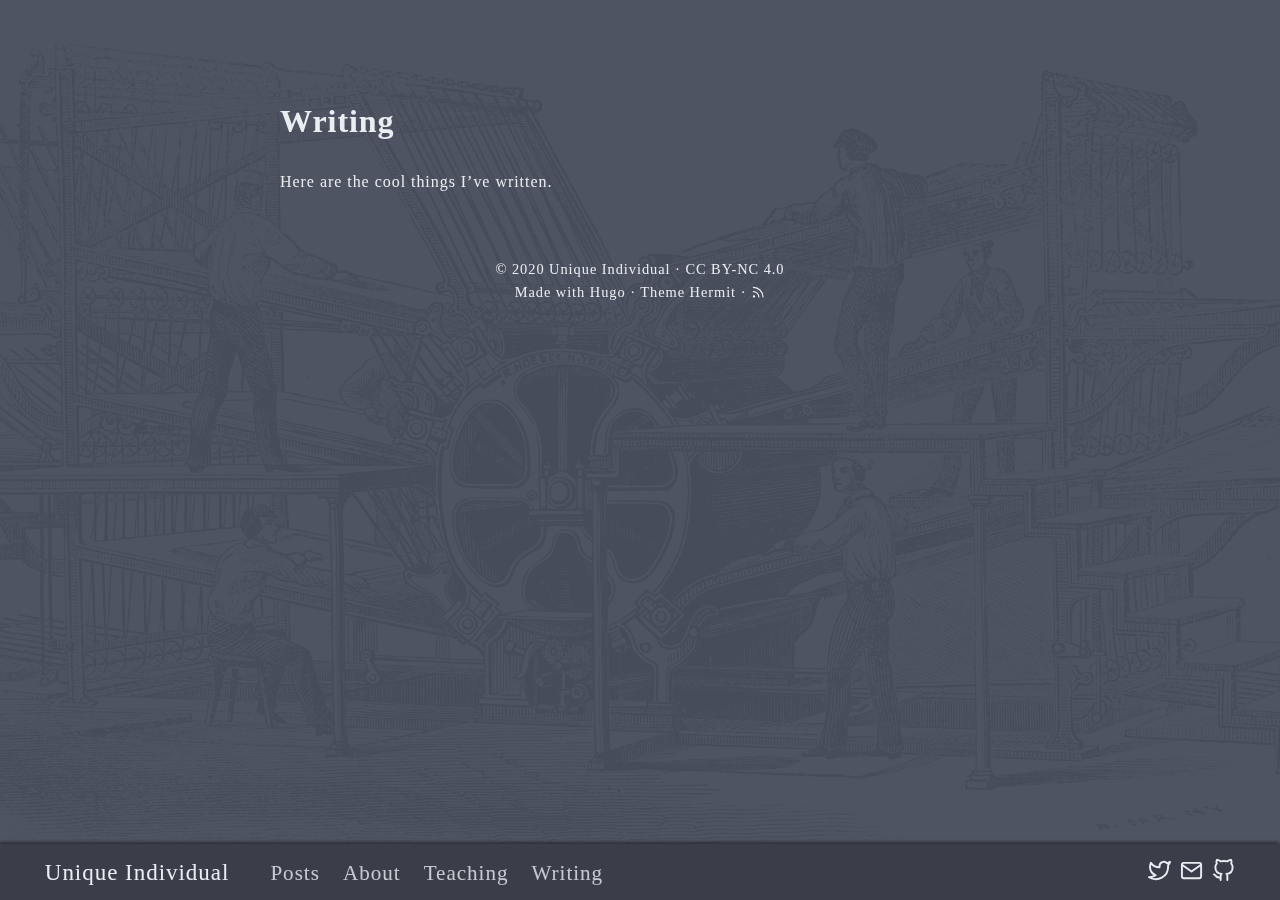
<file: writing/index.html>
<!DOCTYPE html>
<html lang="en-us">

<head>
	<meta charset="UTF-8">
	<meta name="viewport" content="width=device-width, initial-scale=1.0">
	<meta http-equiv="X-UA-Compatible" content="ie=edge">
	<meta name="theme-color" content="#494f5c">
	<meta name="msapplication-TileColor" content="#494f5c">
<meta itemprop="name" content="Writing">
<meta itemprop="description" content="Here are the cool things I&rsquo;ve written.">
<meta itemprop="datePublished" content="2020-02-11T10:51:19-05:00" />
<meta itemprop="dateModified" content="2020-02-11T10:51:19-05:00" />
<meta itemprop="wordCount" content="7">



<meta itemprop="keywords" content="" /><meta property="og:title" content="Writing" />
<meta property="og:description" content="Here are the cool things I&rsquo;ve written." />
<meta property="og:type" content="article" />
<meta property="og:url" content="https://azl-test.github.io/writing/" />
<meta property="article:published_time" content="2020-02-11T10:51:19-05:00" />
<meta property="article:modified_time" content="2020-02-11T10:51:19-05:00" />
<meta name="twitter:card" content="summary"/>
<meta name="twitter:title" content="Writing"/>
<meta name="twitter:description" content="Here are the cool things I&rsquo;ve written."/>


	
	<title>Writing</title>
	<link rel="stylesheet" href="https://azl-test.github.io/css/style.min.10100b4991b1752adf65e9f98d3289d9d4f69ef1ac0e769ec2768b72f749d157.css" integrity="sha256-EBALSZGxdSrfZen5jTKJ2dT2nvGsDnaewnaLcvdJ0Vc=" crossorigin="anonymous">
	

	<style>.bg-img {background-image: url('/Hoe%27s_six-cylinder_press.png');}</style></head>

<body id="page">
	
	<header id="site-header" class="animated slideInUp faster">
		<div class="hdr-wrapper section-inner">
			<div class="hdr-left">
				<div class="site-branding">
					<a href="https://azl-test.github.io/">Unique Individual</a>
				</div>
				<nav class="site-nav hide-in-mobile">
					
				<a href="https://azl-test.github.io/posts/">Posts</a>
				<a href="https://azl-test.github.io/about">About</a>
				<a href="https://azl-test.github.io/teaching">Teaching</a>
				<a href="https://azl-test.github.io/writing">Writing</a>

				</nav>
			</div>
			<div class="hdr-right hdr-icons">
				<span class="hdr-social hide-in-mobile"><a href="https://twitter.com/" target="_blank" rel="noopener me" title="Twitter"><svg xmlns="http://www.w3.org/2000/svg" class="feather" width="24" height="24" viewBox="0 0 24 24" fill="none" stroke="currentColor" stroke-width="2" stroke-linecap="round" stroke-linejoin="round"><path d="M23 3a10.9 10.9 0 0 1-3.14 1.53 4.48 4.48 0 0 0-7.86 3v1A10.66 10.66 0 0 1 3 4s-4 9 5 13a11.64 11.64 0 0 1-7 2c9 5 20 0 20-11.5a4.5 4.5 0 0 0-.08-.83A7.72 7.72 0 0 0 23 3z"></path></svg></a><a href="alex.h.leslie@rutgers.edu" target="_blank" rel="noopener me" title="Email"><svg xmlns="http://www.w3.org/2000/svg" class="feather" width="24" height="24" viewBox="0 0 24 24" fill="none" stroke="currentColor" stroke-width="2" stroke-linecap="round" stroke-linejoin="round"><path d="M4 4h16c1.1 0 2 .9 2 2v12c0 1.1-.9 2-2 2H4c-1.1 0-2-.9-2-2V6c0-1.1.9-2 2-2z"></path><polyline points="22,6 12,13 2,6"></polyline></svg></a><a href="https://github.com/azl-test/" target="_blank" rel="noopener me" title="Github"><svg xmlns="http://www.w3.org/2000/svg" class="feather" width="24" height="24" viewBox="0 0 24 24" fill="none" stroke="currentColor" stroke-width="2" stroke-linecap="round" stroke-linejoin="round"><path d="M9 19c-5 1.5-5-2.5-7-3m14 6v-3.87a3.37 3.37 0 0 0-.94-2.61c3.14-.35 6.44-1.54 6.44-7A5.44 5.44 0 0 0 20 4.77 5.07 5.07 0 0 0 19.91 1S18.73.65 16 2.48a13.38 13.38 0 0 0-7 0C6.27.65 5.09 1 5.09 1A5.07 5.07 0 0 0 5 4.77a5.44 5.44 0 0 0-1.5 3.78c0 5.42 3.3 6.61 6.44 7A3.37 3.37 0 0 0 9 18.13V22"></path></svg></a></span><button id="menu-btn" class="hdr-btn" title="Menu"><svg xmlns="http://www.w3.org/2000/svg" width="24" height="24" viewBox="0 0 24 24" fill="none" stroke="currentColor" stroke-width="2" stroke-linecap="round" stroke-linejoin="round" class="feather feather-menu"><line x1="3" y1="12" x2="21" y2="12"></line><line x1="3" y1="6" x2="21" y2="6"></line><line x1="3" y1="18" x2="21" y2="18"></line></svg></button>
			</div>
		</div>
	</header>
	<div id="mobile-menu" class="animated fast">
		<ul>
			<li><a href="https://azl-test.github.io/posts/">Posts</a></li>
			<li><a href="https://azl-test.github.io/about">About</a></li>
			<li><a href="https://azl-test.github.io/teaching">Teaching</a></li>
			<li><a href="https://azl-test.github.io/writing">Writing</a></li>
		</ul>
	</div>


	<main class="site-main section-inner thin animated fadeIn faster">
		<h1>Writing</h1>
		<div class="content">
			<p>Here are the cool things I&rsquo;ve written.</p>

		</div>
	</main>

	<footer id="site-footer" class="section-inner thin animated fadeIn faster">
		<p>&copy; 2020 <a href="https://azl-test.github.io/">Unique Individual</a> &#183; <a href="https://creativecommons.org/licenses/by-nc/4.0/" target="_blank" rel="noopener">CC BY-NC 4.0</a></p>
		<p>
			Made with <a href="https://gohugo.io/" target="_blank" rel="noopener">Hugo</a> &#183; Theme <a href="https://github.com/Track3/hermit" target="_blank" rel="noopener">Hermit</a> &#183; <a href="https://azl-test.github.io/posts/index.xml" target="_blank" title="rss"><svg xmlns="http://www.w3.org/2000/svg" width="24" height="24" viewBox="0 0 24 24" fill="none" stroke="currentColor" stroke-width="2" stroke-linecap="round" stroke-linejoin="round" class="feather feather-rss"><path d="M4 11a9 9 0 0 1 9 9"></path><path d="M4 4a16 16 0 0 1 16 16"></path><circle cx="5" cy="19" r="1"></circle></svg></a>
		</p>
	</footer>



	<script src="https://azl-test.github.io/js/bundle.min.4a9a0ac3d2217822c7865b4161e6c2a71de1d70492264337755427898dd718f6.js" integrity="sha256-SpoKw9IheCLHhltBYebCpx3h1wSSJkM3dVQniY3XGPY=" crossorigin="anonymous"></script>
	

	<div class="bg-img"></div>
</body>

</html>
</file>
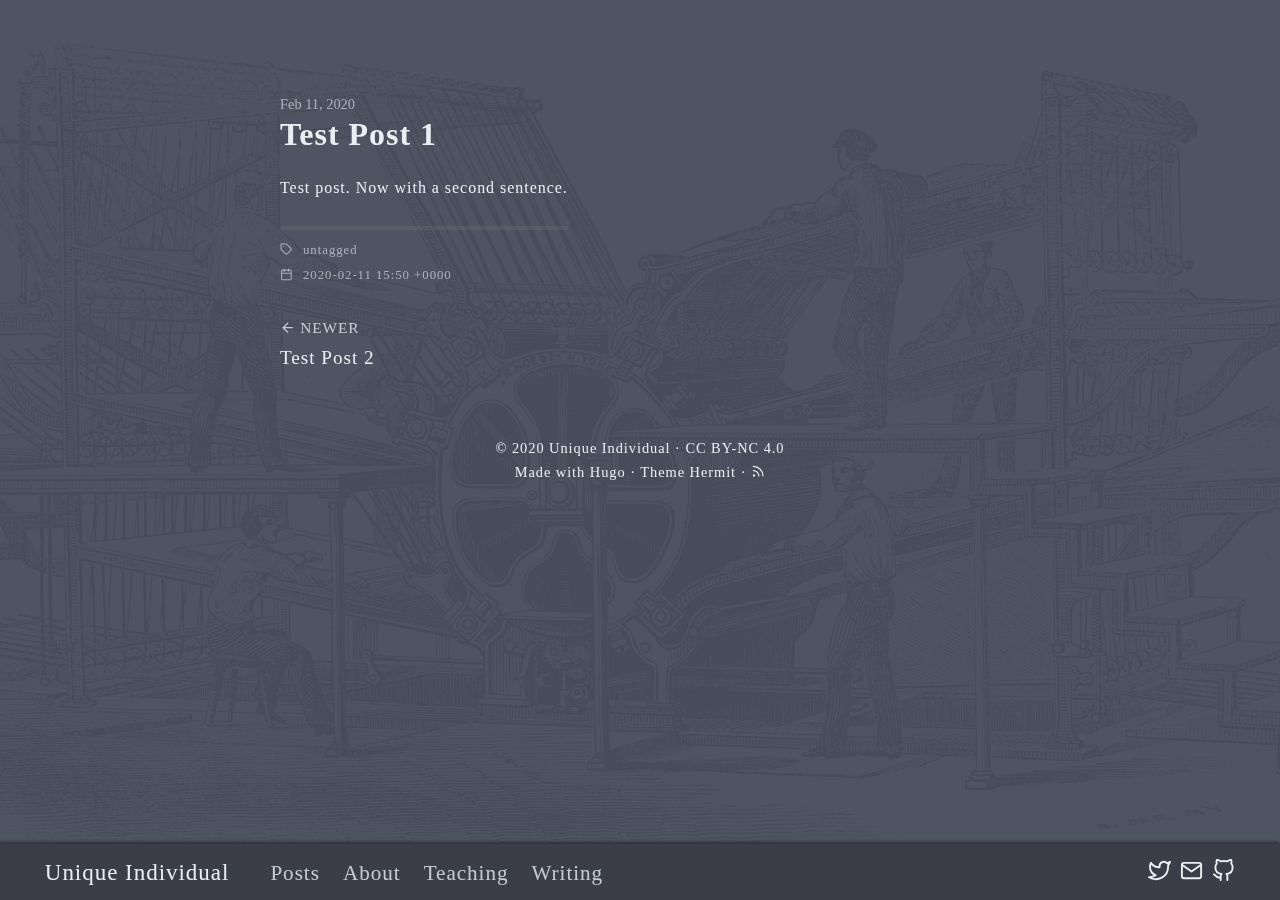
<file: posts/test-post-1/index.html>
<!DOCTYPE html>
<html lang="en-us">

<head>
	<meta charset="UTF-8">
	<meta name="viewport" content="width=device-width, initial-scale=1.0">
	<meta http-equiv="X-UA-Compatible" content="ie=edge">
	<meta name="theme-color" content="#494f5c">
	<meta name="msapplication-TileColor" content="#494f5c">
<meta itemprop="name" content="Test Post 1">
<meta itemprop="description" content="Test post. Now with a second sentence.">
<meta itemprop="datePublished" content="2020-02-11T10:50:52-05:00" />
<meta itemprop="dateModified" content="2020-02-11T10:50:52-05:00" />
<meta itemprop="wordCount" content="7">



<meta itemprop="keywords" content="untagged," /><meta property="og:title" content="Test Post 1" />
<meta property="og:description" content="Test post. Now with a second sentence." />
<meta property="og:type" content="article" />
<meta property="og:url" content="https://azl-test.github.io/posts/test-post-1/" />
<meta property="article:published_time" content="2020-02-11T10:50:52-05:00" />
<meta property="article:modified_time" content="2020-02-11T10:50:52-05:00" />
<meta name="twitter:card" content="summary"/>
<meta name="twitter:title" content="Test Post 1"/>
<meta name="twitter:description" content="Test post. Now with a second sentence."/>


	
	<title>Test Post 1</title>
	<link rel="stylesheet" href="https://azl-test.github.io/css/style.min.10100b4991b1752adf65e9f98d3289d9d4f69ef1ac0e769ec2768b72f749d157.css" integrity="sha256-EBALSZGxdSrfZen5jTKJ2dT2nvGsDnaewnaLcvdJ0Vc=" crossorigin="anonymous">
	

	<style>.bg-img {background-image: url('/Hoe%27s_six-cylinder_press.png');}</style></head>

<body id="page">
	
	<header id="site-header" class="animated slideInUp faster">
		<div class="hdr-wrapper section-inner">
			<div class="hdr-left">
				<div class="site-branding">
					<a href="https://azl-test.github.io/">Unique Individual</a>
				</div>
				<nav class="site-nav hide-in-mobile">
					
				<a href="https://azl-test.github.io/posts/">Posts</a>
				<a href="https://azl-test.github.io/about">About</a>
				<a href="https://azl-test.github.io/teaching">Teaching</a>
				<a href="https://azl-test.github.io/writing">Writing</a>

				</nav>
			</div>
			<div class="hdr-right hdr-icons">
				<span class="hdr-social hide-in-mobile"><a href="https://twitter.com/" target="_blank" rel="noopener me" title="Twitter"><svg xmlns="http://www.w3.org/2000/svg" class="feather" width="24" height="24" viewBox="0 0 24 24" fill="none" stroke="currentColor" stroke-width="2" stroke-linecap="round" stroke-linejoin="round"><path d="M23 3a10.9 10.9 0 0 1-3.14 1.53 4.48 4.48 0 0 0-7.86 3v1A10.66 10.66 0 0 1 3 4s-4 9 5 13a11.64 11.64 0 0 1-7 2c9 5 20 0 20-11.5a4.5 4.5 0 0 0-.08-.83A7.72 7.72 0 0 0 23 3z"></path></svg></a><a href="alex.h.leslie@rutgers.edu" target="_blank" rel="noopener me" title="Email"><svg xmlns="http://www.w3.org/2000/svg" class="feather" width="24" height="24" viewBox="0 0 24 24" fill="none" stroke="currentColor" stroke-width="2" stroke-linecap="round" stroke-linejoin="round"><path d="M4 4h16c1.1 0 2 .9 2 2v12c0 1.1-.9 2-2 2H4c-1.1 0-2-.9-2-2V6c0-1.1.9-2 2-2z"></path><polyline points="22,6 12,13 2,6"></polyline></svg></a><a href="https://github.com/azl-test/" target="_blank" rel="noopener me" title="Github"><svg xmlns="http://www.w3.org/2000/svg" class="feather" width="24" height="24" viewBox="0 0 24 24" fill="none" stroke="currentColor" stroke-width="2" stroke-linecap="round" stroke-linejoin="round"><path d="M9 19c-5 1.5-5-2.5-7-3m14 6v-3.87a3.37 3.37 0 0 0-.94-2.61c3.14-.35 6.44-1.54 6.44-7A5.44 5.44 0 0 0 20 4.77 5.07 5.07 0 0 0 19.91 1S18.73.65 16 2.48a13.38 13.38 0 0 0-7 0C6.27.65 5.09 1 5.09 1A5.07 5.07 0 0 0 5 4.77a5.44 5.44 0 0 0-1.5 3.78c0 5.42 3.3 6.61 6.44 7A3.37 3.37 0 0 0 9 18.13V22"></path></svg></a></span><button id="menu-btn" class="hdr-btn" title="Menu"><svg xmlns="http://www.w3.org/2000/svg" width="24" height="24" viewBox="0 0 24 24" fill="none" stroke="currentColor" stroke-width="2" stroke-linecap="round" stroke-linejoin="round" class="feather feather-menu"><line x1="3" y1="12" x2="21" y2="12"></line><line x1="3" y1="6" x2="21" y2="6"></line><line x1="3" y1="18" x2="21" y2="18"></line></svg></button>
			</div>
		</div>
	</header>
	<div id="mobile-menu" class="animated fast">
		<ul>
			<li><a href="https://azl-test.github.io/posts/">Posts</a></li>
			<li><a href="https://azl-test.github.io/about">About</a></li>
			<li><a href="https://azl-test.github.io/teaching">Teaching</a></li>
			<li><a href="https://azl-test.github.io/writing">Writing</a></li>
		</ul>
	</div>


	<main class="site-main section-inner animated fadeIn faster">
		<article class="thin">
			<header class="post-header">
				<div class="post-meta"><span>Feb 11, 2020</span></div>
				<h1>Test Post 1</h1>
			</header>
			<div class="content">
				<p>Test post. Now with a second sentence.</p>

			</div>
			<hr class="post-end">
			<footer class="post-info">
				<p>
					<svg xmlns="http://www.w3.org/2000/svg" width="24" height="24" viewBox="0 0 24 24" fill="none" stroke="currentColor" stroke-width="2" stroke-linecap="round" stroke-linejoin="round" class="feather feather-tag meta-icon"><path d="M20.59 13.41l-7.17 7.17a2 2 0 0 1-2.83 0L2 12V2h10l8.59 8.59a2 2 0 0 1 0 2.82z"></path><line x1="7" y1="7" x2="7" y2="7"></line></svg><span class="tag"><a href="https://azl-test.github.io/tags/untagged">untagged</a></span>
				</p>
				
				<p><svg xmlns="http://www.w3.org/2000/svg" width="24" height="24" viewBox="0 0 24 24" fill="none" stroke="currentColor" stroke-width="2" stroke-linecap="round" stroke-linejoin="round" class="feather feather-calendar"><rect x="3" y="4" width="18" height="18" rx="2" ry="2"></rect><line x1="16" y1="2" x2="16" y2="6"></line><line x1="8" y1="2" x2="8" y2="6"></line><line x1="3" y1="10" x2="21" y2="10"></line></svg>2020-02-11 15:50 &#43;0000</p>
			</footer>
		</article>
		<div class="post-nav thin">
			<a class="next-post" href="https://azl-test.github.io/posts/test-post-2/">
				<span class="post-nav-label"><svg xmlns="http://www.w3.org/2000/svg" width="24" height="24" viewBox="0 0 24 24" fill="none" stroke="currentColor" stroke-width="2" stroke-linecap="round" stroke-linejoin="round" class="feather feather-arrow-left"><line x1="19" y1="12" x2="5" y2="12"></line><polyline points="12 19 5 12 12 5"></polyline></svg>&nbsp;Newer</span><br><span>Test Post 2</span>
			</a>
		</div>
		<div id="comments" class="thin">
</div>
	</main>

	<footer id="site-footer" class="section-inner thin animated fadeIn faster">
		<p>&copy; 2020 <a href="https://azl-test.github.io/">Unique Individual</a> &#183; <a href="https://creativecommons.org/licenses/by-nc/4.0/" target="_blank" rel="noopener">CC BY-NC 4.0</a></p>
		<p>
			Made with <a href="https://gohugo.io/" target="_blank" rel="noopener">Hugo</a> &#183; Theme <a href="https://github.com/Track3/hermit" target="_blank" rel="noopener">Hermit</a> &#183; <a href="https://azl-test.github.io/posts/index.xml" target="_blank" title="rss"><svg xmlns="http://www.w3.org/2000/svg" width="24" height="24" viewBox="0 0 24 24" fill="none" stroke="currentColor" stroke-width="2" stroke-linecap="round" stroke-linejoin="round" class="feather feather-rss"><path d="M4 11a9 9 0 0 1 9 9"></path><path d="M4 4a16 16 0 0 1 16 16"></path><circle cx="5" cy="19" r="1"></circle></svg></a>
		</p>
	</footer>



	<script src="https://azl-test.github.io/js/bundle.min.4a9a0ac3d2217822c7865b4161e6c2a71de1d70492264337755427898dd718f6.js" integrity="sha256-SpoKw9IheCLHhltBYebCpx3h1wSSJkM3dVQniY3XGPY=" crossorigin="anonymous"></script>
	

	<div class="bg-img"></div>
</body>

</html>
</file>
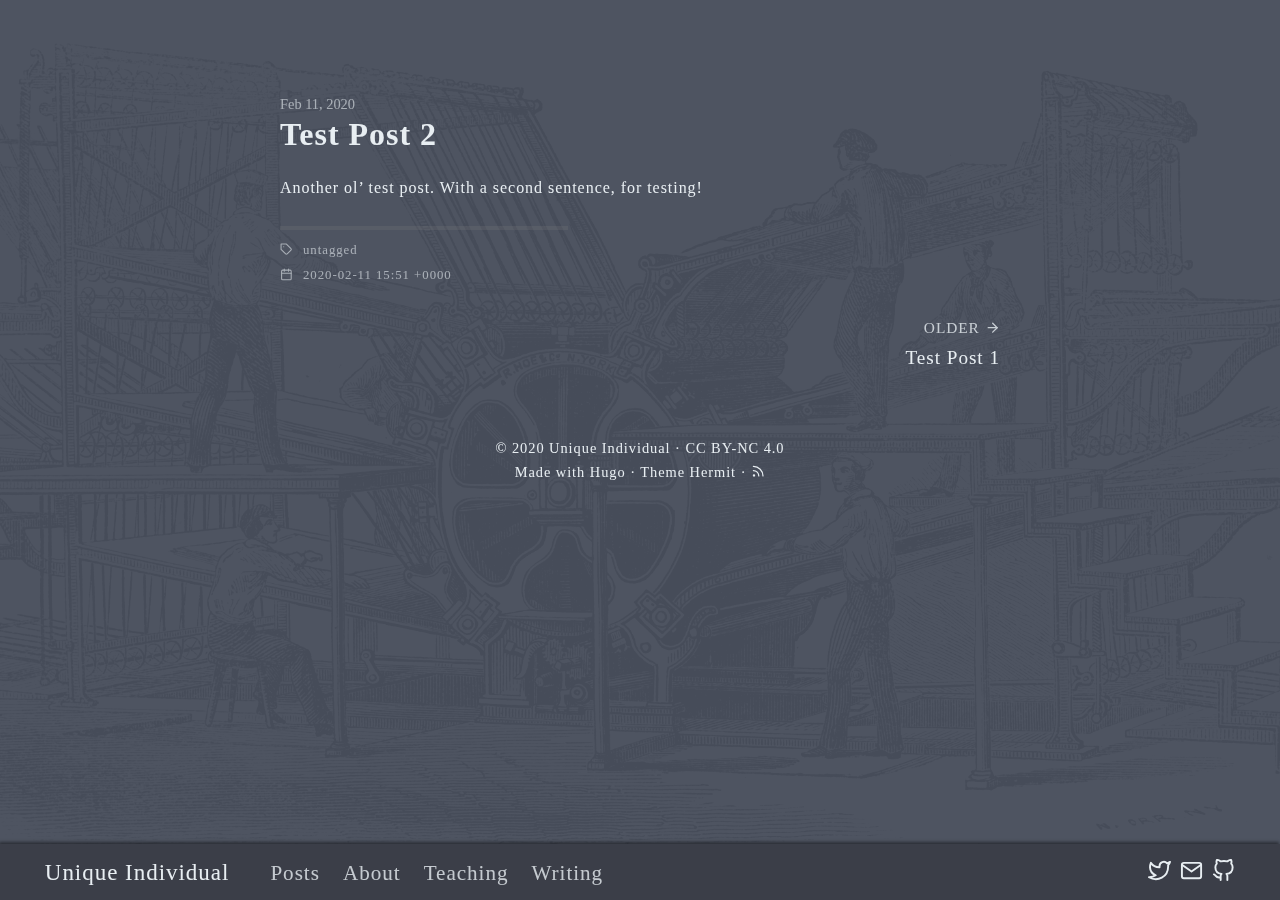
<file: posts/test-post-2/index.html>
<!DOCTYPE html>
<html lang="en-us">

<head>
	<meta charset="UTF-8">
	<meta name="viewport" content="width=device-width, initial-scale=1.0">
	<meta http-equiv="X-UA-Compatible" content="ie=edge">
	<meta name="theme-color" content="#494f5c">
	<meta name="msapplication-TileColor" content="#494f5c">
<meta itemprop="name" content="Test Post 2">
<meta itemprop="description" content="Another ol&rsquo; test post. With a second sentence, for testing!">
<meta itemprop="datePublished" content="2020-02-11T10:51:01-05:00" />
<meta itemprop="dateModified" content="2020-02-11T10:51:01-05:00" />
<meta itemprop="wordCount" content="10">



<meta itemprop="keywords" content="untagged," /><meta property="og:title" content="Test Post 2" />
<meta property="og:description" content="Another ol&rsquo; test post. With a second sentence, for testing!" />
<meta property="og:type" content="article" />
<meta property="og:url" content="https://azl-test.github.io/posts/test-post-2/" />
<meta property="article:published_time" content="2020-02-11T10:51:01-05:00" />
<meta property="article:modified_time" content="2020-02-11T10:51:01-05:00" />
<meta name="twitter:card" content="summary"/>
<meta name="twitter:title" content="Test Post 2"/>
<meta name="twitter:description" content="Another ol&rsquo; test post. With a second sentence, for testing!"/>


	
	<title>Test Post 2</title>
	<link rel="stylesheet" href="https://azl-test.github.io/css/style.min.10100b4991b1752adf65e9f98d3289d9d4f69ef1ac0e769ec2768b72f749d157.css" integrity="sha256-EBALSZGxdSrfZen5jTKJ2dT2nvGsDnaewnaLcvdJ0Vc=" crossorigin="anonymous">
	

	<style>.bg-img {background-image: url('/Hoe%27s_six-cylinder_press.png');}</style></head>

<body id="page">
	
	<header id="site-header" class="animated slideInUp faster">
		<div class="hdr-wrapper section-inner">
			<div class="hdr-left">
				<div class="site-branding">
					<a href="https://azl-test.github.io/">Unique Individual</a>
				</div>
				<nav class="site-nav hide-in-mobile">
					
				<a href="https://azl-test.github.io/posts/">Posts</a>
				<a href="https://azl-test.github.io/about">About</a>
				<a href="https://azl-test.github.io/teaching">Teaching</a>
				<a href="https://azl-test.github.io/writing">Writing</a>

				</nav>
			</div>
			<div class="hdr-right hdr-icons">
				<span class="hdr-social hide-in-mobile"><a href="https://twitter.com/" target="_blank" rel="noopener me" title="Twitter"><svg xmlns="http://www.w3.org/2000/svg" class="feather" width="24" height="24" viewBox="0 0 24 24" fill="none" stroke="currentColor" stroke-width="2" stroke-linecap="round" stroke-linejoin="round"><path d="M23 3a10.9 10.9 0 0 1-3.14 1.53 4.48 4.48 0 0 0-7.86 3v1A10.66 10.66 0 0 1 3 4s-4 9 5 13a11.64 11.64 0 0 1-7 2c9 5 20 0 20-11.5a4.5 4.5 0 0 0-.08-.83A7.72 7.72 0 0 0 23 3z"></path></svg></a><a href="alex.h.leslie@rutgers.edu" target="_blank" rel="noopener me" title="Email"><svg xmlns="http://www.w3.org/2000/svg" class="feather" width="24" height="24" viewBox="0 0 24 24" fill="none" stroke="currentColor" stroke-width="2" stroke-linecap="round" stroke-linejoin="round"><path d="M4 4h16c1.1 0 2 .9 2 2v12c0 1.1-.9 2-2 2H4c-1.1 0-2-.9-2-2V6c0-1.1.9-2 2-2z"></path><polyline points="22,6 12,13 2,6"></polyline></svg></a><a href="https://github.com/azl-test/" target="_blank" rel="noopener me" title="Github"><svg xmlns="http://www.w3.org/2000/svg" class="feather" width="24" height="24" viewBox="0 0 24 24" fill="none" stroke="currentColor" stroke-width="2" stroke-linecap="round" stroke-linejoin="round"><path d="M9 19c-5 1.5-5-2.5-7-3m14 6v-3.87a3.37 3.37 0 0 0-.94-2.61c3.14-.35 6.44-1.54 6.44-7A5.44 5.44 0 0 0 20 4.77 5.07 5.07 0 0 0 19.91 1S18.73.65 16 2.48a13.38 13.38 0 0 0-7 0C6.27.65 5.09 1 5.09 1A5.07 5.07 0 0 0 5 4.77a5.44 5.44 0 0 0-1.5 3.78c0 5.42 3.3 6.61 6.44 7A3.37 3.37 0 0 0 9 18.13V22"></path></svg></a></span><button id="menu-btn" class="hdr-btn" title="Menu"><svg xmlns="http://www.w3.org/2000/svg" width="24" height="24" viewBox="0 0 24 24" fill="none" stroke="currentColor" stroke-width="2" stroke-linecap="round" stroke-linejoin="round" class="feather feather-menu"><line x1="3" y1="12" x2="21" y2="12"></line><line x1="3" y1="6" x2="21" y2="6"></line><line x1="3" y1="18" x2="21" y2="18"></line></svg></button>
			</div>
		</div>
	</header>
	<div id="mobile-menu" class="animated fast">
		<ul>
			<li><a href="https://azl-test.github.io/posts/">Posts</a></li>
			<li><a href="https://azl-test.github.io/about">About</a></li>
			<li><a href="https://azl-test.github.io/teaching">Teaching</a></li>
			<li><a href="https://azl-test.github.io/writing">Writing</a></li>
		</ul>
	</div>


	<main class="site-main section-inner animated fadeIn faster">
		<article class="thin">
			<header class="post-header">
				<div class="post-meta"><span>Feb 11, 2020</span></div>
				<h1>Test Post 2</h1>
			</header>
			<div class="content">
				<p>Another ol&rsquo; test post. With a second sentence, for testing!</p>

			</div>
			<hr class="post-end">
			<footer class="post-info">
				<p>
					<svg xmlns="http://www.w3.org/2000/svg" width="24" height="24" viewBox="0 0 24 24" fill="none" stroke="currentColor" stroke-width="2" stroke-linecap="round" stroke-linejoin="round" class="feather feather-tag meta-icon"><path d="M20.59 13.41l-7.17 7.17a2 2 0 0 1-2.83 0L2 12V2h10l8.59 8.59a2 2 0 0 1 0 2.82z"></path><line x1="7" y1="7" x2="7" y2="7"></line></svg><span class="tag"><a href="https://azl-test.github.io/tags/untagged">untagged</a></span>
				</p>
				
				<p><svg xmlns="http://www.w3.org/2000/svg" width="24" height="24" viewBox="0 0 24 24" fill="none" stroke="currentColor" stroke-width="2" stroke-linecap="round" stroke-linejoin="round" class="feather feather-calendar"><rect x="3" y="4" width="18" height="18" rx="2" ry="2"></rect><line x1="16" y1="2" x2="16" y2="6"></line><line x1="8" y1="2" x2="8" y2="6"></line><line x1="3" y1="10" x2="21" y2="10"></line></svg>2020-02-11 15:51 &#43;0000</p>
			</footer>
		</article>
		<div class="post-nav thin">
			<a class="prev-post" href="https://azl-test.github.io/posts/test-post-1/">
				<span class="post-nav-label">Older&nbsp;<svg xmlns="http://www.w3.org/2000/svg" width="24" height="24" viewBox="0 0 24 24" fill="none" stroke="currentColor" stroke-width="2" stroke-linecap="round" stroke-linejoin="round" class="feather feather-arrow-right"><line x1="5" y1="12" x2="19" y2="12"></line><polyline points="12 5 19 12 12 19"></polyline></svg></span><br><span>Test Post 1</span>
			</a>
		</div>
		<div id="comments" class="thin">
</div>
	</main>

	<footer id="site-footer" class="section-inner thin animated fadeIn faster">
		<p>&copy; 2020 <a href="https://azl-test.github.io/">Unique Individual</a> &#183; <a href="https://creativecommons.org/licenses/by-nc/4.0/" target="_blank" rel="noopener">CC BY-NC 4.0</a></p>
		<p>
			Made with <a href="https://gohugo.io/" target="_blank" rel="noopener">Hugo</a> &#183; Theme <a href="https://github.com/Track3/hermit" target="_blank" rel="noopener">Hermit</a> &#183; <a href="https://azl-test.github.io/posts/index.xml" target="_blank" title="rss"><svg xmlns="http://www.w3.org/2000/svg" width="24" height="24" viewBox="0 0 24 24" fill="none" stroke="currentColor" stroke-width="2" stroke-linecap="round" stroke-linejoin="round" class="feather feather-rss"><path d="M4 11a9 9 0 0 1 9 9"></path><path d="M4 4a16 16 0 0 1 16 16"></path><circle cx="5" cy="19" r="1"></circle></svg></a>
		</p>
	</footer>



	<script src="https://azl-test.github.io/js/bundle.min.4a9a0ac3d2217822c7865b4161e6c2a71de1d70492264337755427898dd718f6.js" integrity="sha256-SpoKw9IheCLHhltBYebCpx3h1wSSJkM3dVQniY3XGPY=" crossorigin="anonymous"></script>
	

	<div class="bg-img"></div>
</body>

</html>
</file>
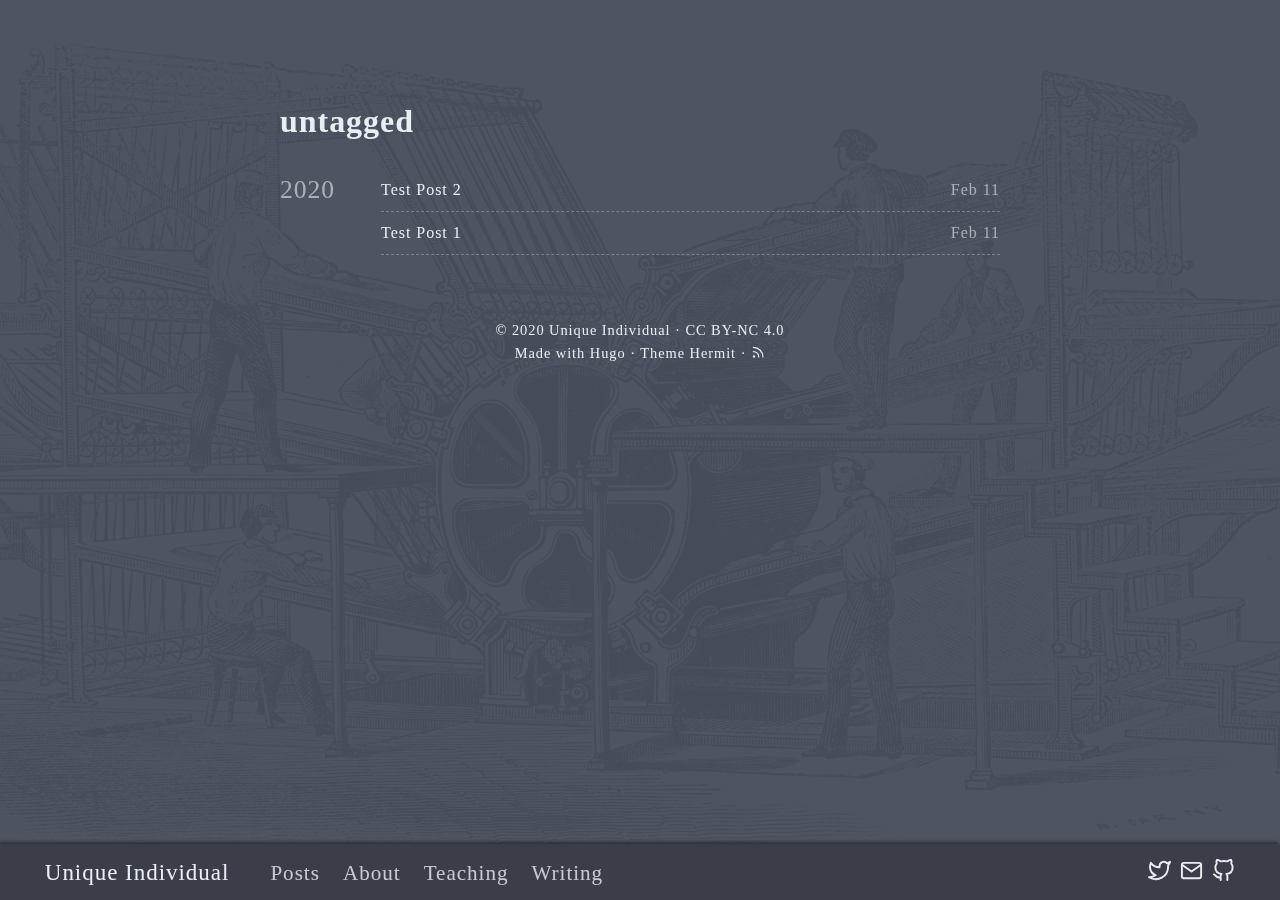
<file: tags/untagged/index.html>
<!DOCTYPE html>
<html lang="en-us">

<head>
	<meta charset="UTF-8">
	<meta name="viewport" content="width=device-width, initial-scale=1.0">
	<meta http-equiv="X-UA-Compatible" content="ie=edge">
	<meta name="theme-color" content="#494f5c">
	<meta name="msapplication-TileColor" content="#494f5c">
<meta itemprop="name" content="untagged">
<meta itemprop="description" content=""><meta property="og:title" content="untagged" />
<meta property="og:description" content="" />
<meta property="og:type" content="website" />
<meta property="og:url" content="https://azl-test.github.io/tags/untagged/" />
<meta property="og:updated_time" content="2020-02-11T10:51:01-05:00" />
<meta name="twitter:card" content="summary"/>
<meta name="twitter:title" content="untagged"/>
<meta name="twitter:description" content=""/>


	
	<title>untagged</title>
	<link rel="alternate" type="application/rss+xml" href="https://azl-test.github.io/tags/untagged/index.xml" title="untagged" />
	<link rel="stylesheet" href="https://azl-test.github.io/css/style.min.10100b4991b1752adf65e9f98d3289d9d4f69ef1ac0e769ec2768b72f749d157.css" integrity="sha256-EBALSZGxdSrfZen5jTKJ2dT2nvGsDnaewnaLcvdJ0Vc=" crossorigin="anonymous">

	<style>.bg-img {background-image: url('/Hoe%27s_six-cylinder_press.png');}</style></head>

<body id="page">
	
	<header id="site-header" class="animated slideInUp faster">
		<div class="hdr-wrapper section-inner">
			<div class="hdr-left">
				<div class="site-branding">
					<a href="https://azl-test.github.io/">Unique Individual</a>
				</div>
				<nav class="site-nav hide-in-mobile">
					
				<a href="https://azl-test.github.io/posts/">Posts</a>
				<a href="https://azl-test.github.io/about">About</a>
				<a href="https://azl-test.github.io/teaching">Teaching</a>
				<a href="https://azl-test.github.io/writing">Writing</a>

				</nav>
			</div>
			<div class="hdr-right hdr-icons">
				<span class="hdr-social hide-in-mobile"><a href="https://twitter.com/" target="_blank" rel="noopener me" title="Twitter"><svg xmlns="http://www.w3.org/2000/svg" class="feather" width="24" height="24" viewBox="0 0 24 24" fill="none" stroke="currentColor" stroke-width="2" stroke-linecap="round" stroke-linejoin="round"><path d="M23 3a10.9 10.9 0 0 1-3.14 1.53 4.48 4.48 0 0 0-7.86 3v1A10.66 10.66 0 0 1 3 4s-4 9 5 13a11.64 11.64 0 0 1-7 2c9 5 20 0 20-11.5a4.5 4.5 0 0 0-.08-.83A7.72 7.72 0 0 0 23 3z"></path></svg></a><a href="alex.h.leslie@rutgers.edu" target="_blank" rel="noopener me" title="Email"><svg xmlns="http://www.w3.org/2000/svg" class="feather" width="24" height="24" viewBox="0 0 24 24" fill="none" stroke="currentColor" stroke-width="2" stroke-linecap="round" stroke-linejoin="round"><path d="M4 4h16c1.1 0 2 .9 2 2v12c0 1.1-.9 2-2 2H4c-1.1 0-2-.9-2-2V6c0-1.1.9-2 2-2z"></path><polyline points="22,6 12,13 2,6"></polyline></svg></a><a href="https://github.com/azl-test/" target="_blank" rel="noopener me" title="Github"><svg xmlns="http://www.w3.org/2000/svg" class="feather" width="24" height="24" viewBox="0 0 24 24" fill="none" stroke="currentColor" stroke-width="2" stroke-linecap="round" stroke-linejoin="round"><path d="M9 19c-5 1.5-5-2.5-7-3m14 6v-3.87a3.37 3.37 0 0 0-.94-2.61c3.14-.35 6.44-1.54 6.44-7A5.44 5.44 0 0 0 20 4.77 5.07 5.07 0 0 0 19.91 1S18.73.65 16 2.48a13.38 13.38 0 0 0-7 0C6.27.65 5.09 1 5.09 1A5.07 5.07 0 0 0 5 4.77a5.44 5.44 0 0 0-1.5 3.78c0 5.42 3.3 6.61 6.44 7A3.37 3.37 0 0 0 9 18.13V22"></path></svg></a></span><button id="menu-btn" class="hdr-btn" title="Menu"><svg xmlns="http://www.w3.org/2000/svg" width="24" height="24" viewBox="0 0 24 24" fill="none" stroke="currentColor" stroke-width="2" stroke-linecap="round" stroke-linejoin="round" class="feather feather-menu"><line x1="3" y1="12" x2="21" y2="12"></line><line x1="3" y1="6" x2="21" y2="6"></line><line x1="3" y1="18" x2="21" y2="18"></line></svg></button>
			</div>
		</div>
	</header>
	<div id="mobile-menu" class="animated fast">
		<ul>
			<li><a href="https://azl-test.github.io/posts/">Posts</a></li>
			<li><a href="https://azl-test.github.io/about">About</a></li>
			<li><a href="https://azl-test.github.io/teaching">Teaching</a></li>
			<li><a href="https://azl-test.github.io/writing">Writing</a></li>
		</ul>
	</div>


	<main class="site-main section-inner thin animated fadeIn faster">
		<h1>untagged</h1>
		<div class="posts-group">
			<div class="post-year" id="2020">2020</div>
			<ul class="posts-list">
				<li class="post-item">
					<a href="https://azl-test.github.io/posts/test-post-2/">
						<span class="post-title">Test Post 2</span>
						<span class="post-day">Feb 11</span>
					</a>
				</li>
				<li class="post-item">
					<a href="https://azl-test.github.io/posts/test-post-1/">
						<span class="post-title">Test Post 1</span>
						<span class="post-day">Feb 11</span>
					</a>
				</li>
			</ul>
		</div>
	</main>

	<footer id="site-footer" class="section-inner thin animated fadeIn faster">
		<p>&copy; 2020 <a href="https://azl-test.github.io/">Unique Individual</a> &#183; <a href="https://creativecommons.org/licenses/by-nc/4.0/" target="_blank" rel="noopener">CC BY-NC 4.0</a></p>
		<p>
			Made with <a href="https://gohugo.io/" target="_blank" rel="noopener">Hugo</a> &#183; Theme <a href="https://github.com/Track3/hermit" target="_blank" rel="noopener">Hermit</a> &#183; <a href="https://azl-test.github.io/posts/index.xml" target="_blank" title="rss"><svg xmlns="http://www.w3.org/2000/svg" width="24" height="24" viewBox="0 0 24 24" fill="none" stroke="currentColor" stroke-width="2" stroke-linecap="round" stroke-linejoin="round" class="feather feather-rss"><path d="M4 11a9 9 0 0 1 9 9"></path><path d="M4 4a16 16 0 0 1 16 16"></path><circle cx="5" cy="19" r="1"></circle></svg></a>
		</p>
	</footer>



	<script src="https://azl-test.github.io/js/bundle.min.4a9a0ac3d2217822c7865b4161e6c2a71de1d70492264337755427898dd718f6.js" integrity="sha256-SpoKw9IheCLHhltBYebCpx3h1wSSJkM3dVQniY3XGPY=" crossorigin="anonymous"></script>
	

	<div class="bg-img"></div>
</body>

</html>
</file>
